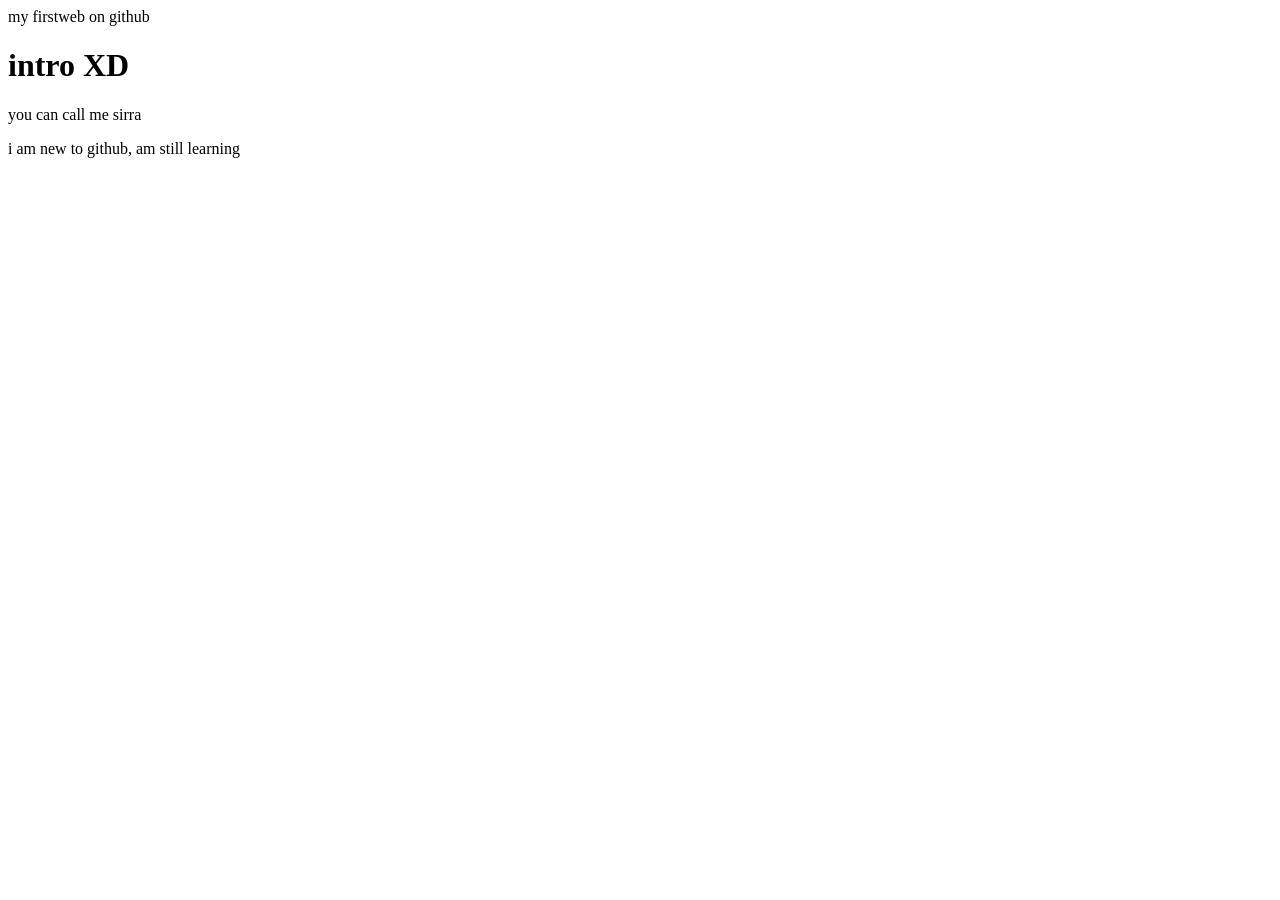
<file: index.html>
<!DOCTYPE html>
<html>
  <head>
    <titile>my firstweb on github</titile>
  </head>
  <body>
    <h1>intro XD </h1>
    <p>you can call me sirra</p>
    <p>i am new to github, am still learning</p>
  </body>
</html>
</file>
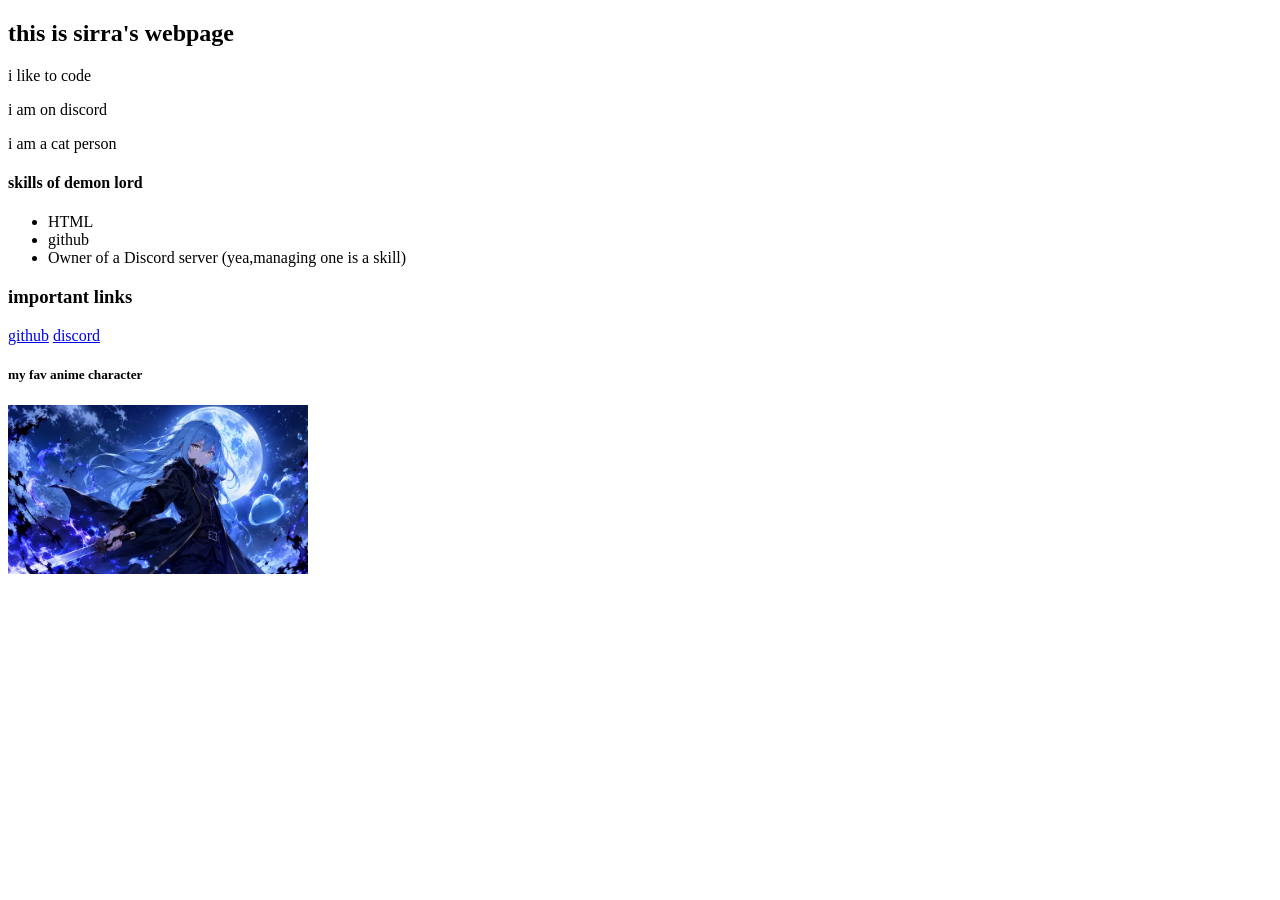
<file: intro2.html>
<!DOCTYPE html>
<html>
  <head>
    <title>sirra's webpage</title>
  </head>
  <body>
<h2>this is sirra's webpage</h2>
    <p>i like to code</p>
    <p>i am on discord</p>
    <p>i am a cat person</p>
    <h4>skills of demon lord</h4>
    <ul>
      <li>HTML</li>
      <li>github</li>
      <li>Owner of a Discord server (yea,managing one is a skill)</li>
    </ul>
<h3> important links</h3>
    <a href="https://github.com/">github</a>
    <a href="https://discord.com/">discord</a>
    <h5>my fav anime character</h5>
    <img src="Rimuru wallpaper.jpg" alt="Rimuru Tempest" width="300">
  </body>
</html>
</file>
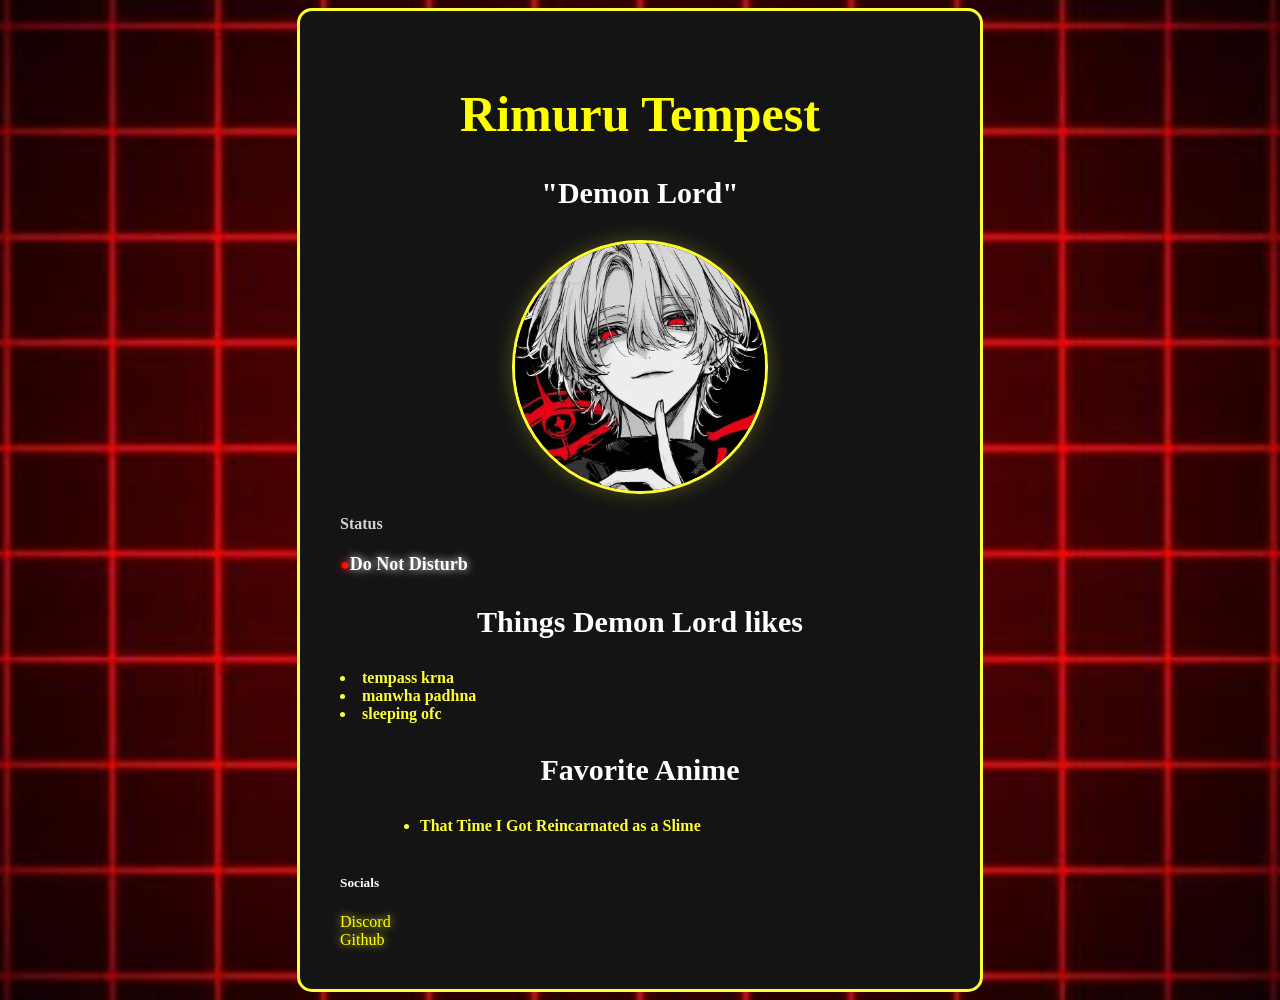
<file: profile.html>
<!DOCTYPE html>
<html>
  <head>
    <title>proile page</title>
    <link rel="stylesheet" href=style.css>
  </head>
  <body>
    <div>
    <h1>Rimuru Tempest</h1>
    <h3>"Demon Lord"</h3>
    <img src="./sirra.jpg" alt="Rimuru Tempest">
      <h4><span class="status">Status</span></h4>
      <p><span class="dot">●</span><span class="DND">Do Not Disturb</span></p>
      </ul>
      <h3>Things Demon Lord likes</h3>
      <ull>
      <li>tempass krna</li>
      <li>manwha padhna</li>
      <li>sleeping ofc</li>
      </ul>
      <h3>Favorite Anime</h3>
      <ul>
      <li> That Time I Got Reincarnated as a Slime</li>
      </ul>
      <br>
      <h5>Socials</h5>
      <a href="https://discord.com/" class="button">Discord</a><br>
      <a href="https://github.com/" class="button">Github</a>
      </div>
  </body>
</html>
</file>
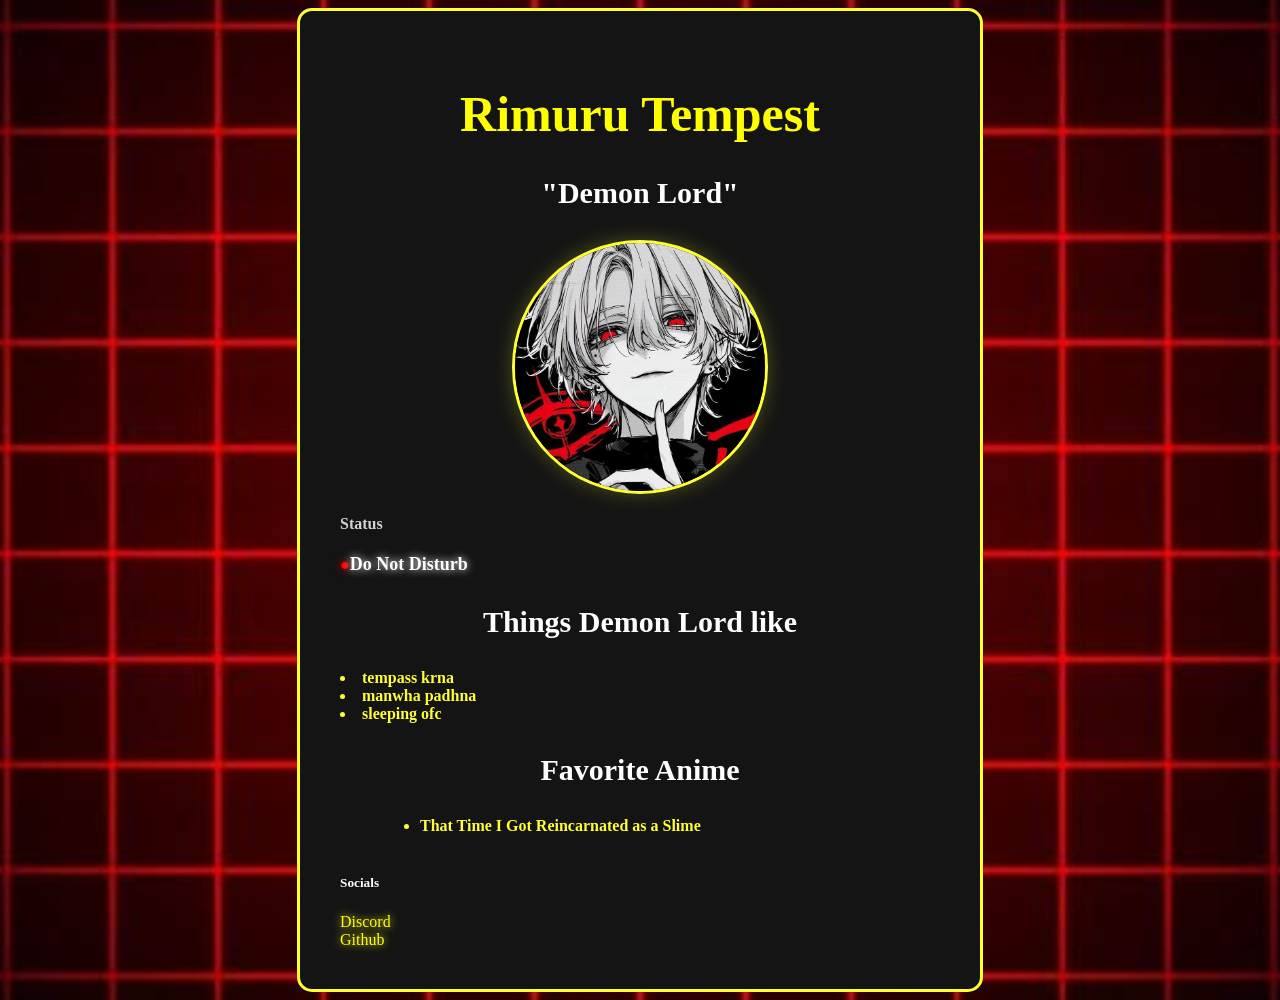
<file: Rimuru.html>
<!DOCTYPE html>
<html>
  <head>
    <title>Rimuru</title>
    <link rel="stylesheet" href=rimuru.css>
  </head>
  <body>
    <div>
    <h1>Rimuru Tempest</h1>
    <h3>"Demon Lord"</h3>
    <img src="./sirra.jpg" alt="Rimuru Tempest">
      <h4><span class="status">Status</span></h4>
      <p><span class="dot">●</span><span class="DND">Do Not Disturb</span></p>
      </ul>
      <h3>Things Demon Lord like</h3>
      <ull>
      <li>tempass krna</li>
      <li>manwha padhna</li>
      <li>sleeping ofc</li>
      </ul>
      <h3>Favorite Anime</h3>
      <ul>
      <li> That Time I Got Reincarnated as a Slime</li>
      </ul>
      <br>
      <h5>Socials</h5>
      <a href="https://discord.com/" class="button">Discord</a><br>
      <a href="https://github.com/" class="button">Github</a>
      </div>
  </body>
</html>
</file>
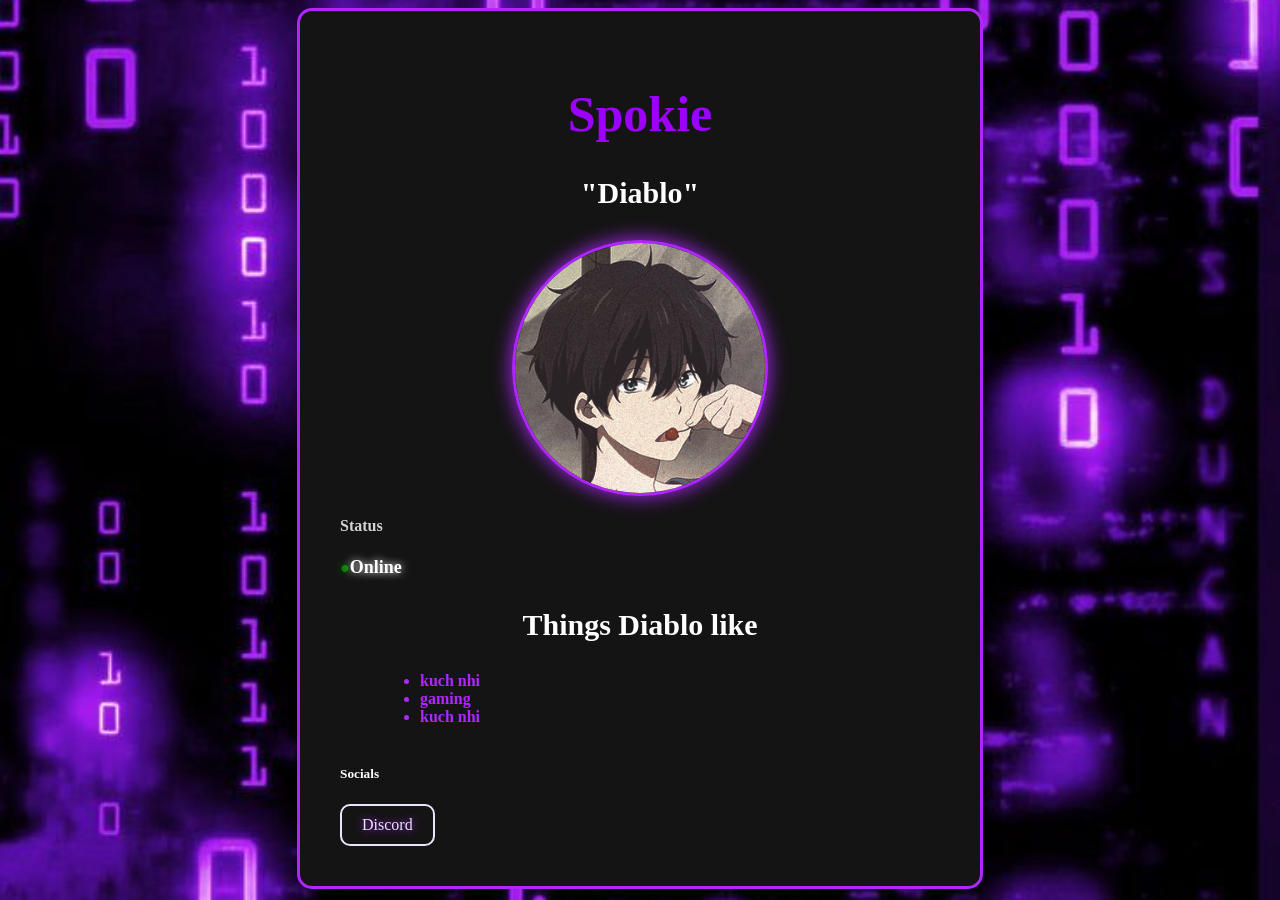
<file: spoke.html>
<!DOCTYPE html>
<html>
  <head>
    <title>Spoke</title>
    <link rel="stylesheet" href=spoke.css>
  </head>
  <body>
    <div>
    <h1>Spokie</h1>
    <h3>"Diablo"</h3>
    <img src="./spoke.jpg" alt="spokieee">
      <h4><span class="status">Status</span></h4>
      <p><span class="dot">●</span><span class="on">Online</span></p>
      </ul>
      <h3>Things Diablo like</h3>
      <ul>
      <li>kuch nhi</li>
      <li>gaming</li>
      <li>kuch nhi</li>
      </ul>
      <br>
      <h5>Socials</h5>
      <a href="https://discord.com/" class="button">Discord</a><br>
      </div>
  </body>
</html>
</file>
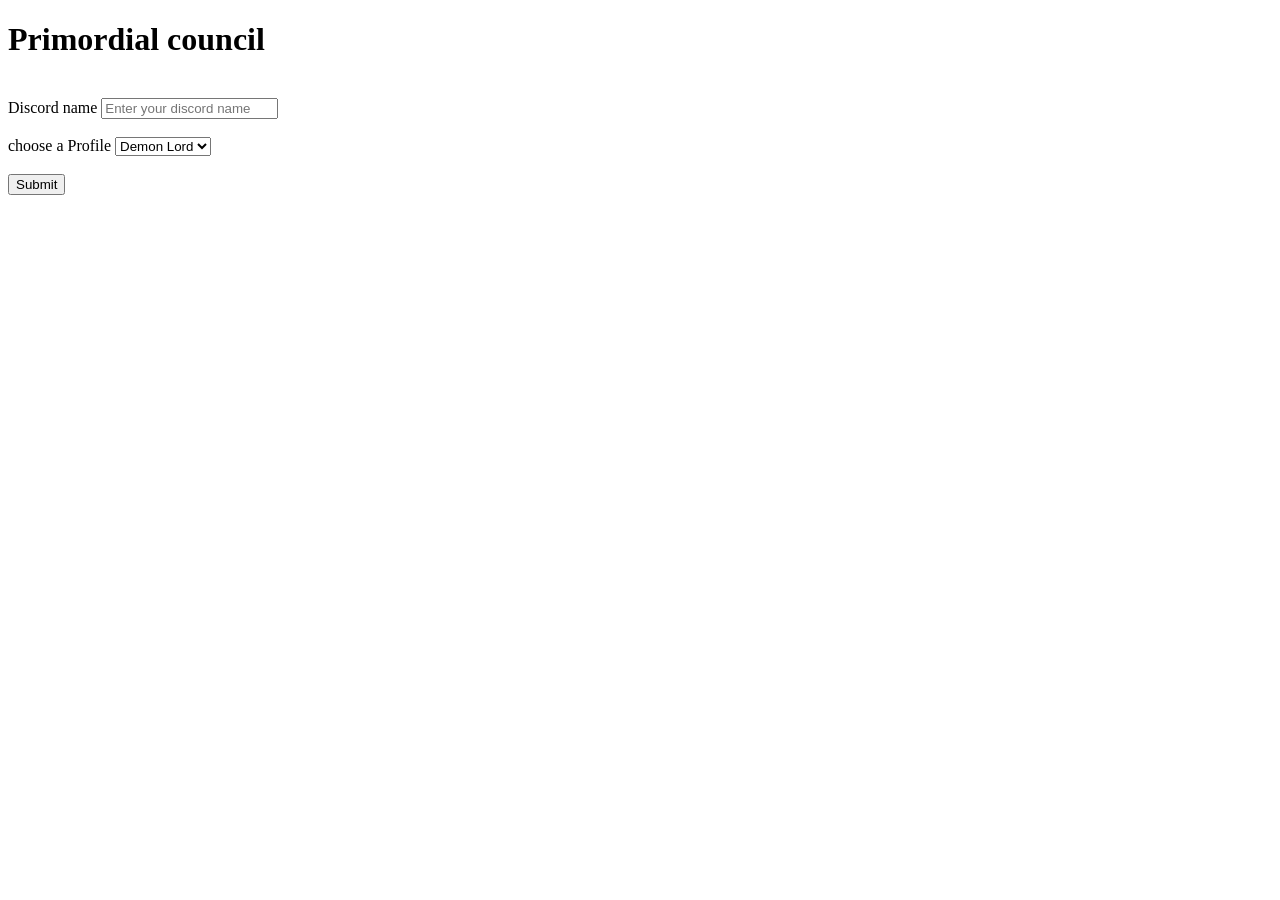
<file: staff.html>
<!DOCTYPE html>
<html>
  <head>
    <title>Primordials</title>
  </head>
  <body>
    <h1>Primordial council</h1>
    <br>
    <label>Discord name</label>
    <input type="text" placeholder="Enter your discord name">
    <br><br>
    <label>choose a Profile</label>
    <select id="profile">
        <option value="Rimuru.html">Demon Lord</option>
        <option>Testarossa</option>
        <option value="spoke.html">Spokie</option>
        <option>Mobi</option>
    </select>
    <br><br>
<button type="button" onclick="goToProfile()">Submit</button>
<script>
function goToProfile() {
    const profile = document.getElementById("profile").value;
    window.location.href = profile;
}
</script>
  </body>
</html>
</file>
